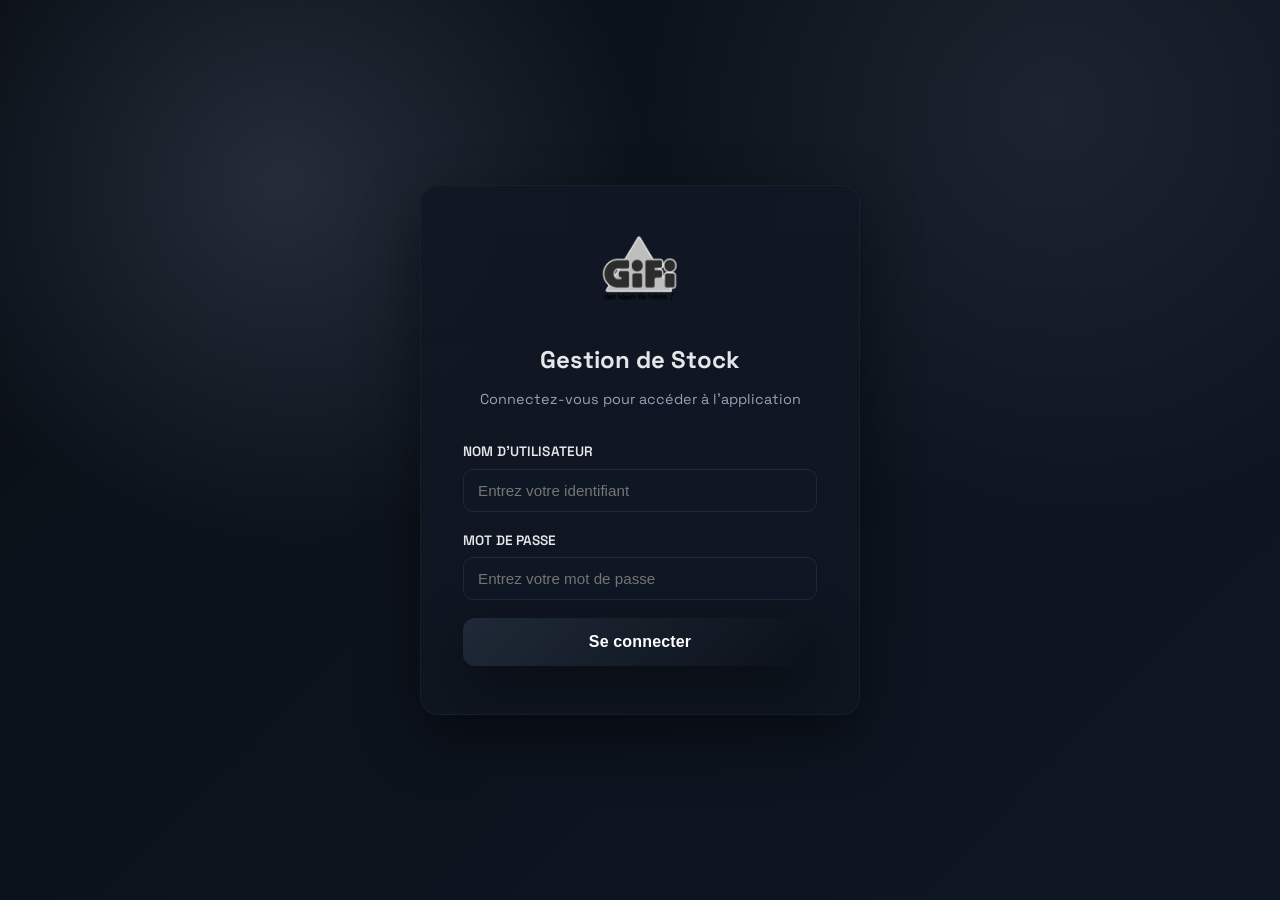
<file: APP_GIFI_FORM/frontend/consultation.html>
<!DOCTYPE html>
<html lang="fr">
<head>
    <meta charset="UTF-8">
    <meta name="viewport" content="width=device-width, initial-scale=1.0">
    <title>Consultation des saisies - GIFI Stock</title>
    <link rel="stylesheet" href="style.css?v=4">
</head>
<body>
    <div class="app-container">
        <!-- Header -->
        <header class="header">
            <div class="header-left">
                <img src="GIFI.png" alt="GIFI Logo" class="logo">
                <span class="header-title">Gestion de Stock</span>
            </div>
            <div class="header-right">
                <div class="user-info">
                    <div class="user-icon" id="user-icon">U</div>
                    <div>
                        <div class="username" id="username-display">Utilisateur</div>
                        <div class="role" id="role-display">Utilisateur</div>
                    </div>
                </div>
                <button class="logout-btn" onclick="logout()">Déconnexion</button>
            </div>
        </header>

        <!-- Page Header -->
        <div class="page-header">
            <h1>Consultation des saisies</h1>
            <p>Visualiser et modifier les entrées et sorties de stock</p>
        </div>

        <!-- Main Content -->
        <main class="main-content">
            <div class="container">
                <div class="nav-buttons">
                    <a href="index.html" class="nav-btn back">
                        ← Retour à l'accueil
                    </a>
                </div>

                <div class="tabs">
                    <button class="tab-btn active" data-tab="input">Entrées de Stock</button>
                    <button class="tab-btn" data-tab="output">Sorties de Stock</button>
                </div>

                <div id="input-tab" class="tab-content active">
                    <div id="input-alert"></div>
                    <div class="table-container">
                        <table id="input-table">
                            <thead>
                                <tr>
                                    <th>ID</th>
                                    <th>S/N</th>
                                    <th>Statut</th>
                                    <th>Date Création</th>
                                    <th>Date Modification</th>
                                    <th>Actions</th>
                                </tr>
                            </thead>
                            <tbody id="input-body">
                                <tr>
                                    <td colspan="8">
                                        <div class="loading">
                                            <div class="spinner"></div>
                                        </div>
                                    </td>
                                </tr>
                            </tbody>
                        </table>
                    </div>
                </div>

                <div id="output-tab" class="tab-content">
                    <div id="output-alert"></div>
                    <div class="table-container">
                        <table id="output-table">
                            <thead>
                                <tr>
                                    <th>ID</th>
                                    <th>S/N</th>
                                    <th>Statut</th>
                                    <th>Date Création</th>
                                    <th>Date Modification</th>
                                    <th>Actions</th>
                                </tr>
                            </thead>
                            <tbody id="output-body">
                                <tr>
                                    <td colspan="8">
                                        <div class="loading">
                                            <div class="spinner"></div>
                                        </div>
                                    </td>
                                </tr>
                            </tbody>
                        </table>
                    </div>
                </div>
            </div>
        </main>
    </div>

    <!-- Modal de modification -->
    <div id="edit-modal" class="modal">
        <div class="modal-content">
            <div class="modal-header">
                <h3>Modifier l'entrée</h3>
                <button class="close-btn" onclick="closeModal()">&times;</button>
            </div>
            
            <div id="modal-alert"></div>

            <form id="edit-form">
                <input type="hidden" id="edit-id">
                <input type="hidden" id="edit-type">
                
                <div class="form-group">
                    <label for="edit-sn">S/N (Numéro de série)</label>
                    <input type="text" id="edit-sn" class="readonly" readonly disabled>
                    <small style="color: #666; font-size: 0.8rem;">Le numéro de série ne peut pas être modifié</small>
                </div>

                <div class="form-group autocomplete">
                    <label for="edit-article-input">Article *</label>
                    <input type="text" id="edit-article-input" autocomplete="off" placeholder="Rechercher un article">
                    <div class="autocomplete-options" id="edit-article-options"></div>
                    <input type="hidden" id="edit-article-hidden" required>
                </div>

                <div class="form-group">
                    <label for="edit-etat">État *</label>
                    <select id="edit-etat" required>
                        <option value="">Sélectionner un état</option>
                        <option value="PRET A L EMPLOI">PRET A L EMPLOI</option>
                        <option value="FONCTIONNEL">FONCTIONNEL</option>
                        <option value="NON FONCTIONNEL">NON FONCTIONNEL</option>
                        <option value="A TESTER">A TESTER</option>
                        <option value="EN COURS DE SAV">EN COURS DE SAV</option>
                        <option value="DEEE">DEEE</option>
                    </select>
                </div>

                <div class="form-group">
                    <label for="edit-nom-prenom">Nom Prénom</label>
                    <input type="text" id="edit-nom-prenom" placeholder="Nom et prénom">
                </div>

                <div class="form-group">
                    <label for="edit-ticket-bmc">Ticket BMC</label>
                    <input type="text" id="edit-ticket-bmc" placeholder="Numéro de ticket BMC">
                </div>

                <div class="form-group">
                    <label for="edit-notes">Notes</label>
                    <textarea id="edit-notes" rows="3" placeholder="Notes complémentaires"></textarea>
                </div>

                <div class="form-group">
                    <label for="edit-cause-installation">Cause installation de matériel (sortie)</label>
                    <select id="edit-cause-installation">
                        <option value="">Sélectionner une cause</option>
                        <option value="Entrée salarié">Entrée salarié</option>
                        <option value="Remplacement matériel suite à une panne">Remplacement matériel suite à une panne</option>
                        <option value="Nouveau matériel">Nouveau matériel</option>
                        <option value="Remplacement matériel">Remplacement matériel</option>
                    </select>
                </div>

                <div class="form-group">
                    <label for="edit-produits-installes">Produits installés (sortie)</label>
                    <div class="multi-select" id="edit-produits-installes-select">
                        <button type="button">Sélectionner des produits</button>
                        <div class="options"></div>
                    </div>
                    <input type="hidden" id="edit-produits-installes">
                </div>

                <div class="form-group">
                    <label for="edit-cause-recuperation">Cause récupération de matériel (entrée)</label>
                    <select id="edit-cause-recuperation">
                        <option value="">Sélectionner une cause</option>
                        <option value="Sortie salarié">Sortie salarié</option>
                        <option value="Remplacement matériel suite à une panne">Remplacement matériel suite à une panne</option>
                        <option value="Commande">Commande</option>
                    </select>
                </div>

                <div class="form-group">
                    <label for="edit-produits-recuperes">Produits récupérés (entrée)</label>
                    <div class="multi-select" id="edit-produits-recuperes-select">
                        <button type="button">Sélectionner des produits</button>
                        <div class="options"></div>
                    </div>
                    <input type="hidden" id="edit-produits-recuperes">
                </div>

                <button type="submit" class="submit-btn">
                    Enregistrer les modifications
                </button>
            </form>
        </div>
    </div>

    <script>
        // Vérifier l'authentification
        const token = localStorage.getItem('token');
        const user = JSON.parse(localStorage.getItem('user') || '{}');

        if (!token) {
            window.location.href = 'login.html';
        }

        // Afficher les infos utilisateur
        if (user.username) {
        document.getElementById('username-display').textContent = user.username;
        document.getElementById('user-icon').textContent = user.username.charAt(0).toUpperCase();
        document.getElementById('role-display').textContent = user.role === 'admin' ? 'Administrateur' : 'Utilisateur';
    }

    let articlesCache = [];
    let editArticleList = [];
    const produitsOptions = [
        "Ordinateur portable",
        "Ordinateur fixe",
        "Clavier",
        "Souris",
        "Ecran",
        "Ecran X2",
        "Station d'accueil",
        "Casque sans fil",
        "Autre (merci de préciser en notes)"
    ];

    async function loadArticles() {
        try {
            const response = await fetch('/api/articles', {
                headers: { 'Authorization': `Bearer ${token}` }
            });
            if (response.status === 401) {
                logout();
                return;
            }
            articlesCache = await response.json();
            editArticleList = articlesCache;
            renderEditArticleOptions(editArticleList);
        } catch (e) {
            console.error('Erreur chargement articles', e);
        }
    }

    const editArticleInput = document.getElementById('edit-article-input');
    const editArticleHidden = document.getElementById('edit-article-hidden');
    const editArticleOptions = document.getElementById('edit-article-options');

    function renderEditArticleOptions(list) {
        editArticleOptions.innerHTML = '';
        list.forEach(item => {
            const div = document.createElement('div');
            div.className = 'autocomplete-option';
            div.textContent = item.name;
            div.addEventListener('click', () => {
                editArticleInput.value = item.name;
                editArticleHidden.value = item.name;
                editArticleOptions.classList.remove('visible');
            });
            editArticleOptions.appendChild(div);
        });
    }

    editArticleInput.addEventListener('input', () => {
        const q = (editArticleInput.value || '').toLowerCase();
        const filtered = editArticleList.filter(a => a.name.toLowerCase().includes(q));
        renderEditArticleOptions(filtered);
        editArticleOptions.classList.toggle('visible', filtered.length > 0);
        editArticleHidden.value = '';
    });

    editArticleInput.addEventListener('focus', () => {
        const q = (editArticleInput.value || '').toLowerCase();
        const filtered = editArticleList.filter(a => a.name.toLowerCase().includes(q));
        renderEditArticleOptions(filtered);
        editArticleOptions.classList.toggle('visible', filtered.length > 0);
    });

    document.addEventListener('click', (e) => {
        const container = editArticleInput.parentElement;
        if (!container.contains(e.target)) {
            editArticleOptions.classList.remove('visible');
        }
    });

    function setupMultiSelect(containerId, hiddenId, toggleText) {
        const container = document.getElementById(containerId);
        const hidden = document.getElementById(hiddenId);
        const optionsContainer = container.querySelector('.options');
        const toggleBtn = container.querySelector('button');
        const selected = new Set();

        optionsContainer.innerHTML = '';
        produitsOptions.forEach(opt => {
            const row = document.createElement('div');
            row.className = 'option-item';
            const label = document.createElement('span');
            label.textContent = opt;
            row.appendChild(label);
            row.addEventListener('click', () => {
                if (selected.has(opt)) {
                    selected.delete(opt);
                    row.classList.remove('selected');
                } else {
                    selected.add(opt);
                    row.classList.add('selected');
                }
                updateHidden();
            });
            optionsContainer.appendChild(row);
        });

        function updateHidden() {
            const values = Array.from(selected);
            hidden.value = values.join(', ');
            toggleBtn.textContent = values.length ? `${values.length} sélectionné(s)` : toggleText;
        }

        toggleBtn.addEventListener('click', () => {
            container.classList.toggle('open');
        });

        document.addEventListener('click', (e) => {
            if (!container.contains(e.target)) {
                container.classList.remove('open');
            }
        });

        return {
            setValues(values) {
                selected.clear();
                values.forEach(v => {
                    if (produitsOptions.includes(v)) selected.add(v);
                });
                Array.from(optionsContainer.querySelectorAll('.option-item')).forEach(row => {
                    const val = row.querySelector('span').textContent;
                    row.classList.toggle('selected', selected.has(val));
                });
                updateHidden();
            },
            getValue() {
                return hidden.value;
            },
            updateHidden
        };
    }

    const multiInstalles = setupMultiSelect('edit-produits-installes-select', 'edit-produits-installes', 'Sélectionner des produits');
    const multiRecuperes = setupMultiSelect('edit-produits-recuperes-select', 'edit-produits-recuperes', 'Sélectionner des produits');

        function logout() {
            localStorage.removeItem('token');
            localStorage.removeItem('user');
            window.location.href = 'login.html';
        }

        // Gestion des onglets
        document.querySelectorAll('.tab-btn').forEach(btn => {
            btn.addEventListener('click', function() {
                document.querySelectorAll('.tab-btn').forEach(b => b.classList.remove('active'));
                document.querySelectorAll('.tab-content').forEach(c => c.classList.remove('active'));
                
                this.classList.add('active');
                const tabId = this.dataset.tab + '-tab';
                document.getElementById(tabId).classList.add('active');
            });
        });

    // Charger les données au démarrage
    document.addEventListener('DOMContentLoaded', function() {
        loadStockData('input');
        loadStockData('output');
        loadArticles();
    });

        // Fonction pour charger les données de stock
        async function loadStockData(type) {
            const tbody = document.getElementById(type + '-body');
            const display = (value) => value ? escapeHtml(value) : '-';
            
            try {
                const response = await fetch(`/api/stock?type_stock=${type}`, {
                    headers: {
                        'Authorization': `Bearer ${token}`
                    }
                });

                if (response.status === 401) {
                    logout();
                    return;
                }

                const data = await response.json();

                if (data.length === 0) {
                    tbody.innerHTML = `
                        <tr>
                            <td colspan="8">
                                <div class="empty-state">
                                    <p>Aucune donnée disponible</p>
                                </div>
                            </td>
                        </tr>
                    `;
                    return;
                }

                tbody.innerHTML = data.map(stock => {
                    const isIntegrated = stock.tag_integration !== 'x';
                    const tagClass = isIntegrated ? 'integrated' : 'pending';
                    const tagText = isIntegrated ? 'Intégré' : 'En attente';
                    
                    const deleteButton = isIntegrated 
                        ? `<button class="action-btn disabled" disabled title="Cette donnée est déjà intégrée">Supprimer</button>`
                        : `<button class="action-btn delete" onclick="deleteStock(${stock.id}, '${type}')">Supprimer</button>`;

                    return `
                        <tr>
                            <td>${stock.id}</td>
                            <td>${escapeHtml(stock.sn)}</td>
                            <td><span class="tag ${tagClass}">${tagText}</span></td>
                            <td>${formatDate(stock.created_at)}</td>
                            <td>${formatDate(stock.updated_at)}</td>
                            <td>
                                <button class="action-btn edit" onclick="openEditModal(${stock.id})">Modifier</button>
                                ${deleteButton}
                            </td>
                        </tr>
                    `;
                }).join('');

            } catch (error) {
                tbody.innerHTML = `
                    <tr>
                        <td colspan="8">
                            <div class="alert error">Erreur lors du chargement des données</div>
                        </td>
                    </tr>
                `;
                console.error('Error:', error);
            }
        }

        // Fonction pour ouvrir le modal de modification
        async function openEditModal(id) {
            try {
                const response = await fetch(`/api/stock/${id}`, {
                    headers: {
                        'Authorization': `Bearer ${token}`
                    }
                });
                const stock = await response.json();

                if (response.status === 401) {
                    logout();
                    return;
                }

                if (response.ok) {
                    document.getElementById('edit-id').value = stock.id;
                    document.getElementById('edit-type').value = stock.type_stock;
                    document.getElementById('edit-sn').value = stock.sn;
                    editArticleInput.value = stock.article;
                    editArticleHidden.value = stock.article;
                    document.getElementById('edit-etat').value = stock.etat;
                    document.getElementById('edit-nom-prenom').value = stock.nom_prenom || '';
                    document.getElementById('edit-ticket-bmc').value = stock.ticket_bmc || '';
                    document.getElementById('edit-notes').value = stock.notes || '';
                    document.getElementById('edit-cause-installation').value = stock.cause_installation_materiel || '';
                    const instValues = (stock.produits_installes || '').split(',').map(v => v.trim()).filter(Boolean);
                    multiInstalles.setValues(instValues);
                    document.getElementById('edit-cause-recuperation').value = stock.cause_recuperation_materiel || '';
                    const recValues = (stock.produits_recuperes || '').split(',').map(v => v.trim()).filter(Boolean);
                    multiRecuperes.setValues(recValues);
                    document.getElementById('modal-alert').innerHTML = '';
                    document.getElementById('edit-modal').classList.add('active');
                } else {
                    alert('Erreur: ' + stock.error);
                }
            } catch (error) {
                alert('Erreur de connexion au serveur');
                console.error('Error:', error);
            }
        }

        // Fonction pour fermer le modal
        function closeModal() {
            document.getElementById('edit-modal').classList.remove('active');
        }

        // Fermer le modal en cliquant en dehors
        document.getElementById('edit-modal').addEventListener('click', function(e) {
            if (e.target === this) {
                closeModal();
            }
        });

        // Soumission du formulaire de modification
        document.getElementById('edit-form').addEventListener('submit', async function(e) {
            e.preventDefault();
            
            const id = document.getElementById('edit-id').value;
            const modalAlert = document.getElementById('modal-alert');
            const submitBtn = document.querySelector('#edit-form .submit-btn');
            modalAlert.innerHTML = '';

            if (!editArticleHidden.value) {
                modalAlert.innerHTML = '<div class="alert error">Veuillez choisir un article dans la liste.</div>';
                return;
            }
            
            const formData = {
                article: editArticleHidden.value,
                etat: document.getElementById('edit-etat').value,
                nom_prenom: document.getElementById('edit-nom-prenom').value,
                ticket_bmc: document.getElementById('edit-ticket-bmc').value,
                notes: document.getElementById('edit-notes').value,
                cause_installation_materiel: document.getElementById('edit-cause-installation').value,
                produits_installes: multiInstalles.getValue(),
                cause_recuperation_materiel: document.getElementById('edit-cause-recuperation').value,
                produits_recuperes: multiRecuperes.getValue()
            };

            try {
                modalAlert.innerHTML = '<div class="loading"><div class="spinner"></div></div>';
                submitBtn.disabled = true;
                const response = await fetch(`/api/stock/${id}`, {
                    method: 'PUT',
                    headers: {
                        'Content-Type': 'application/json',
                        'Authorization': `Bearer ${token}`
                    },
                    body: JSON.stringify(formData)
                });

                if (response.status === 401) {
                    logout();
                    return;
                }

                const data = await response.json();

                if (response.ok) {
                    modalAlert.innerHTML = '<div class="alert success">Modification enregistrée !</div>';
                    
                    setTimeout(() => {
                        closeModal();
                        loadStockData('input');
                        loadStockData('output');
                    }, 1000);
                } else {
                    modalAlert.innerHTML = `<div class="alert error">Erreur: ${data.error}</div>`;
                }
            } catch (error) {
                modalAlert.innerHTML = '<div class="alert error">Erreur de connexion au serveur</div>';
                console.error('Error:', error);
            } finally {
                submitBtn.disabled = false;
            }
        });

        // Fonction pour supprimer une entrée
        async function deleteStock(id, type) {
            if (!confirm('Êtes-vous sûr de vouloir supprimer cette entrée ?')) {
                return;
            }

            const alertContainer = document.getElementById(type + '-alert');

            try {
                alertContainer.innerHTML = '<div class="loading"><div class="spinner"></div></div>';
                const response = await fetch(`/api/stock/${id}`, {
                    method: 'DELETE',
                    headers: {
                        'Authorization': `Bearer ${token}`
                    }
                });

                if (response.status === 401) {
                    logout();
                    return;
                }

                const data = await response.json();

                if (response.ok) {
                    alertContainer.innerHTML = '<div class="alert success">Entrée supprimée avec succès !</div>';
                    loadStockData(type);
                    
                    setTimeout(() => {
                        alertContainer.innerHTML = '';
                    }, 3000);
                } else {
                    alertContainer.innerHTML = `<div class="alert error">Erreur: ${data.error}</div>`;
                }
            } catch (error) {
                alertContainer.innerHTML = '<div class="alert error">Erreur de connexion au serveur</div>';
                console.error('Error:', error);
            }
        }

        // Fonction utilitaire pour formater les dates
        function formatDate(dateString) {
            if (!dateString) return '-';
            const date = new Date(dateString);
            date.setHours(date.getHours() + 1); // corrige le décalage d'une heure
            return date.toLocaleString('fr-FR', {
                day: '2-digit',
                month: '2-digit',
                year: 'numeric',
                hour: '2-digit',
                minute: '2-digit'
            });
        }

        // Fonction utilitaire pour échapper le HTML
        function escapeHtml(text) {
            const div = document.createElement('div');
            div.textContent = text;
            return div.innerHTML;
        }
    </script>
</body>
</html>
</file>
<file: APP_GIFI_FORM/frontend/style.css>
@import url('https://fonts.googleapis.com/css2?family=Space+Grotesk:wght@400;500;600;700&display=swap');

* {
    margin: 0;
    padding: 0;
    box-sizing: border-box;
}

:root {
    --primary-color: #e5e7eb;
    --primary-light: #9ca3af;
    --accent-color: #9ca3af;
    --accent-hover: #cbd5e1;
    --success-color: #34d399;
    --success-hover: #10b981;
    --danger-color: #f87171;
    --danger-hover: #ef4444;
    --warning-color: #fbbf24;
    --background-color: #0b111a;
    --card-color: #111827;
    --text-color: #e5e7eb;
    --text-light: #94a3b8;
    --border-color: #1f2937;
    --shadow: 0 24px 60px rgba(0, 0, 0, 0.45);
    --shadow-hover: 0 28px 70px rgba(0, 0, 0, 0.55);
    --gradient: linear-gradient(135deg, #1f2937 0%, #0b111a 100%);
    --body-bg: radial-gradient(circle at 18% 22%, rgba(148, 163, 184, 0.18), transparent 30%),
        radial-gradient(circle at 78% 10%, rgba(100, 116, 139, 0.16), transparent 28%),
        linear-gradient(180deg, #0b0f16 0%, #0e1621 50%, #0b1018 100%);
    --header-bg: linear-gradient(120deg, #0d121c 0%, #0c1018 60%, #0b0f16 100%);
    --header-border: rgba(255, 255, 255, 0.06);
    --header-title-color: #f8fafc;
    --header-text-color: #e2e8f0;
    --user-info-bg: rgba(255, 255, 255, 0.05);
    --user-info-border: rgba(255, 255, 255, 0.08);
    --user-icon-bg: rgba(255, 255, 255, 0.12);
    --logout-bg: rgba(255, 255, 255, 0.08);
    --logout-border: rgba(255, 255, 255, 0.18);
    --logout-hover-bg: rgba(255, 255, 255, 0.16);
    --logout-hover-border: rgba(255, 255, 255, 0.35);
    --page-header-bg: linear-gradient(135deg, rgba(26, 33, 45, 0.95), rgba(18, 24, 35, 0.92));
    --page-header-border: rgba(71, 85, 105, 0.5);
    --page-header-title: #e2e8f0;
    --page-header-text: #cbd5e1;
    --page-header-glow: radial-gradient(circle, rgba(100, 116, 139, 0.28), transparent 55%);
    --card-bg: linear-gradient(180deg, rgba(17, 23, 36, 0.96) 0%, rgba(15, 20, 30, 0.98) 100%);
    --card-border: rgba(255, 255, 255, 0.04);
    --input-bg: #0f1724;
    --input-border: #1f2937;
    --input-focus-shadow: 0 12px 30px rgba(0, 0, 0, 0.35);
    --dropdown-bg: #111827;
    --dropdown-border: #1f2937;
    --dropdown-hover-bg: rgba(255, 255, 255, 0.04);
    --tab-bg: linear-gradient(180deg, #161d28 0%, #121924 100%);
    --table-bg: #0f1622;
    --table-head-bg: linear-gradient(180deg, #1b2431 0%, #151c28 100%);
    --table-border: #1f2937;
    --table-row-hover: rgba(255, 255, 255, 0.03);
    --modal-overlay: rgba(3, 7, 18, 0.55);
    --modal-content-bg: linear-gradient(180deg, #111827 0%, #0f1724 100%);
    --login-bg: radial-gradient(circle at 22% 20%, rgba(100, 116, 139, 0.28), transparent 30%),
        radial-gradient(circle at 82% 12%, rgba(75, 85, 99, 0.25), transparent 32%),
        linear-gradient(135deg, #0a0f16 0%, #0f1724 100%);
    --login-box-bg: linear-gradient(180deg, rgba(17, 23, 36, 0.96) 0%, rgba(15, 22, 33, 0.94) 100%);
    --dashboard-card-bg: linear-gradient(180deg, rgba(18, 25, 35, 0.95) 0%, rgba(14, 20, 30, 0.95) 100%);
    --dashboard-card-border: rgba(255, 255, 255, 0.04);
    --dashboard-card-hover-border: rgba(148, 163, 184, 0.5);
    --dashboard-icon-bg: #e5e7eb;
    --dashboard-icon-text: #0b111a;
    --alert-success-bg: rgba(16, 185, 129, 0.15);
    --alert-success-text: #bbf7d0;
    --alert-success-border: rgba(34, 197, 94, 0.35);
    --alert-error-bg: rgba(248, 113, 113, 0.18);
    --alert-error-text: #fecdd3;
    --alert-error-border: rgba(239, 68, 68, 0.4);
    --alert-warning-bg: rgba(251, 191, 36, 0.18);
    --alert-warning-text: #fef3c7;
    --alert-warning-border: rgba(251, 191, 36, 0.35);
}

body {
    font-family: 'Space Grotesk', 'Segoe UI', Tahoma, Geneva, Verdana, sans-serif;
    background: var(--body-bg);
    background-color: var(--background-color);
    min-height: 100vh;
    color: var(--text-color);
    line-height: 1.6;
}

/* Layout */
.app-container {
    min-height: 100vh;
    display: flex;
    flex-direction: column;
}

.container {
    max-width: 1200px;
    width: 100%;
    margin: 0 auto;
    padding: 0 24px;
    color: var(--text-color);
}

/* Header */
.header {
    background: var(--header-bg);
    padding: 18px 32px;
    display: flex;
    justify-content: space-between;
    align-items: center;
    box-shadow: 0 14px 30px rgba(0, 0, 0, 0.22);
    border-bottom: 1px solid var(--header-border);
}

.header-left {
    display: flex;
    align-items: center;
    gap: 15px;
}

.logo {
    height: 45px;
    width: auto;
    filter: grayscale(100%) brightness(0.9) drop-shadow(0 4px 10px rgba(0, 0, 0, 0.12));
}

.header-title {
    color: var(--header-title-color);
    font-size: 1.5rem;
    font-weight: 700;
    letter-spacing: -0.01em;
}

.header-right {
    display: flex;
    align-items: center;
    gap: 20px;
}

.user-info {
    display: flex;
    align-items: center;
    gap: 10px;
    color: var(--header-text-color);
    font-size: 0.9rem;
    padding: 8px 12px;
    background: var(--user-info-bg);
    border-radius: 10px;
    border: 1px solid var(--user-info-border);
}

.user-info .user-icon {
    width: 32px;
    height: 32px;
    background: var(--user-icon-bg);
    border-radius: 50%;
    display: flex;
    align-items: center;
    justify-content: center;
    font-weight: 600;
    color: var(--header-title-color);
}

.user-info .username {
    font-weight: 500;
}

.user-info .role {
    font-size: 0.75rem;
    opacity: 0.8;
    text-transform: uppercase;
}

.logout-btn {
    background: var(--logout-bg);
    border: 1px solid var(--logout-border);
    color: var(--header-title-color);
    padding: 8px 16px;
    border-radius: 10px;
    cursor: pointer;
    font-size: 0.9rem;
    transition: all 0.2s ease;
    backdrop-filter: blur(6px);
}

.logout-btn:hover {
    background: var(--logout-hover-bg);
    border-color: var(--logout-hover-border);
}


/* Page Header */
.page-header {
    position: relative;
    background: var(--page-header-bg);
    padding: 32px;
    margin: 26px auto 10px;
    border-radius: 18px;
    max-width: 1200px;
    overflow: hidden;
    border: 1px solid var(--page-header-border);
    box-shadow: var(--shadow);
}

.page-header::after {
    content: '';
    position: absolute;
    top: -40px;
    right: -60px;
    width: 220px;
    height: 220px;
    background: var(--page-header-glow);
    transform: rotate(20deg);
}

.page-header h1 {
    font-size: 1.95rem;
    color: var(--page-header-title);
    margin-bottom: 6px;
    font-weight: 700;
    letter-spacing: -0.01em;
}

.page-header p {
    color: var(--page-header-text);
    font-size: 1rem;
}

/* Navigation */
.nav-buttons {
    display: flex;
    justify-content: flex-start;
    gap: 15px;
    flex-wrap: wrap;
    margin: 6px 0 24px;
}

.nav-btn {
    padding: 12px 22px;
    font-size: 0.95rem;
    border: 1px solid var(--border-color);
    border-radius: 12px;
    cursor: pointer;
    transition: all 0.2s ease;
    text-decoration: none;
    display: inline-flex;
    align-items: center;
    gap: 10px;
    font-weight: 500;
    box-shadow: var(--shadow);
    background: var(--card-color);
    color: var(--text-color);
}

.nav-btn:hover {
    transform: translateY(-2px);
    box-shadow: var(--shadow-hover);
}

.nav-btn.primary {
    background: var(--gradient);
    color: white;
    border: none;
}

.nav-btn.primary:hover {
    background: linear-gradient(135deg, #374151, #111827);
}

.nav-btn.secondary {
    background: linear-gradient(135deg, #ef4444, #dc2626);
    color: white;
    border: none;
}

.nav-btn.secondary:hover {
    background: linear-gradient(135deg, #f87171, #dc2626);
}

.nav-btn.info {
    background: linear-gradient(135deg, #9ca3af, #6b7280);
    color: white;
    border: none;
}

.nav-btn.info:hover {
    background: linear-gradient(135deg, #6b7280, #4b5563);
}

.nav-btn.back {
    background: transparent;
    color: var(--primary-color);
    border-style: dashed;
    border-color: var(--border-color);
}

.nav-btn.back:hover {
    background: rgba(14, 165, 233, 0.08);
}

.nav-btn.admin {
    background: linear-gradient(135deg, #0f172a, #1f2937);
    color: white;
    border: none;
}

.nav-btn.admin:hover {
    background: linear-gradient(135deg, #0b1224, #111827);
}

/* Cards */
.card {
    position: relative;
    background: var(--card-bg);
    border-radius: 16px;
    padding: 30px;
    box-shadow: var(--shadow);
    margin-bottom: 24px;
    border: 1px solid var(--card-border);
    overflow: hidden;
}

.card::before {
    content: '';
    position: absolute;
    top: 0;
    left: 0;
    width: 100%;
    height: 4px;
    background: var(--gradient);
    opacity: 0.5;
}

.card h2 {
    color: var(--text-color);
    margin-bottom: 22px;
    padding-bottom: 14px;
    border-bottom: 2px solid var(--border-color);
    font-size: 1.15rem;
    font-weight: 700;
    letter-spacing: -0.01em;
}

/* Forms */
.form-group {
    margin-bottom: 18px;
}

.form-group label {
    display: block;
    margin-bottom: 6px;
    font-weight: 600;
    color: var(--text-color);
    font-size: 0.85rem;
    letter-spacing: 0.01em;
    text-transform: uppercase;
}

.label-row {
    display: flex;
    align-items: center;
    justify-content: space-between;
    gap: 12px;
    margin-bottom: 6px;
}

.label-row label {
    margin-bottom: 0;
}

.toggle {
    display: inline-flex;
    align-items: center;
    gap: 8px;
    font-size: 0.8rem;
    font-weight: 600;
    color: var(--text-light);
    text-transform: none;
    cursor: pointer;
    user-select: none;
}

.toggle-copy {
    display: flex;
    flex-direction: column;
    gap: 2px;
    line-height: 1.1;
}

.toggle-status {
    font-size: 0.72rem;
    color: var(--text-light);
    font-weight: 500;
    text-transform: none;
}

.toggle input {
    position: absolute;
    opacity: 0;
    pointer-events: none;
}

.toggle-ui {
    width: 40px;
    height: 20px;
    background: #1f2937;
    border: 1px solid var(--border-color);
    border-radius: 999px;
    position: relative;
    transition: background 0.2s ease, border-color 0.2s ease;
}

.toggle-ui::after {
    content: '';
    position: absolute;
    top: 2px;
    left: 2px;
    width: 16px;
    height: 16px;
    border-radius: 50%;
    background: #f8fafc;
    transition: transform 0.2s ease;
    box-shadow: 0 2px 6px rgba(0, 0, 0, 0.2);
}

.toggle input:checked + .toggle-ui {
    background: var(--success-color);
    border-color: var(--success-hover);
}

.toggle input:checked + .toggle-ui::after {
    transform: translateX(20px);
}

.form-group input,
.form-group textarea,
.form-group select {
    width: 100%;
    padding: 12px 14px;
    border: 1px solid var(--input-border);
    border-radius: 10px;
    font-size: 0.95rem;
    transition: all 0.2s ease;
    background: var(--input-bg);
    color: var(--text-color);
}

.form-group input:focus,
.form-group textarea:focus,
.form-group select:focus {
    outline: none;
    border-color: #9ca3af;
    box-shadow: var(--input-focus-shadow);
}

/* Multi-select dropdown */
.multi-select {
    position: relative;
}

.multi-select button {
    width: 100%;
    padding: 12px 14px;
    border: 1px solid var(--input-border);
    border-radius: 10px;
    background: var(--input-bg);
    color: var(--text-color);
    text-align: left;
    cursor: pointer;
}

.multi-select button:focus {
    outline: none;
    border-color: #9ca3af;
    box-shadow: var(--input-focus-shadow);
}

.multi-select .options {
    position: absolute;
    z-index: 10;
    top: 100%;
    left: 0;
    right: 0;
    background: var(--dropdown-bg);
    border: 1px solid var(--dropdown-border);
    border-radius: 10px;
    margin-top: 6px;
    max-height: 220px;
    overflow-y: auto;
    box-shadow: var(--shadow);
    display: none;
}

.multi-select.open .options {
    display: block;
}

.multi-select .option-item {
    padding: 10px 12px;
    display: flex;
    align-items: center;
    gap: 10px;
    cursor: pointer;
    color: var(--text-color);
    border-bottom: 1px solid var(--border-color);
}

.multi-select .option-item:hover {
    background: var(--dropdown-hover-bg);
}

.multi-select .option-item input {
    display: none;
}

.multi-select .option-item.selected {
    background: rgba(148, 163, 184, 0.15);
    color: #f8fafc;
}

.multi-select .option-item.selected::after {
    content: '✓';
    margin-left: auto;
    color: #22c55e;
    font-weight: 700;
}

/* Autocomplete (article) */
.autocomplete {
    position: relative;
}

.autocomplete input[type="text"] {
    width: 100%;
}

.autocomplete-options {
    position: absolute;
    z-index: 12;
    top: 100%;
    left: 0;
    right: 0;
    background: var(--dropdown-bg);
    border: 1px solid var(--dropdown-border);
    border-radius: 10px;
    margin-top: 6px;
    max-height: 240px;
    overflow-y: auto;
    box-shadow: var(--shadow);
    display: none;
}

.autocomplete-options.visible {
    display: block;
}

.autocomplete-option {
    padding: 10px 12px;
    cursor: pointer;
    color: var(--text-color);
    border-bottom: 1px solid var(--border-color);
}

.autocomplete-option:hover {
    background: var(--dropdown-hover-bg);
}

.form-group input:disabled {
    background-color: var(--dropdown-bg);
    cursor: not-allowed;
}

.form-group input.readonly {
    background-color: var(--dropdown-bg);
    cursor: not-allowed;
}

.submit-btn {
    width: 100%;
    padding: 15px;
    background: var(--gradient);
    color: white;
    border: none;
    border-radius: 12px;
    font-size: 1rem;
    font-weight: 600;
    cursor: pointer;
    transition: all 0.2s ease;
    box-shadow: var(--shadow);
    letter-spacing: 0.01em;
}

.submit-btn:hover {
    background: linear-gradient(135deg, #374151, #0f1117);
    transform: translateY(-1px);
    box-shadow: var(--shadow-hover);
}

.submit-btn:disabled {
    background: var(--text-light);
    cursor: not-allowed;
    transform: none;
}

/* Tabs */
.tabs {
    display: flex;
    margin-bottom: 0;
    border-bottom: none;
    padding: 0 4px;
}

.tab-btn {
    flex: 1;
    padding: 16px 24px;
    border: none;
    background: var(--tab-bg);
    cursor: pointer;
    font-size: 0.95rem;
    font-weight: 600;
    transition: all 0.2s ease;
    border-radius: 14px 14px 0 0;
    margin-right: 5px;
    color: var(--text-light);
    border: 1px solid var(--border-color);
    border-bottom: none;
    letter-spacing: 0.01em;
}

.tab-btn:last-child {
    margin-right: 0;
}

.tab-btn.active {
    background: var(--card-color);
    color: var(--primary-color);
    border-bottom: 2px solid var(--card-color);
    margin-bottom: -1px;
    box-shadow: var(--shadow);
}

.tab-btn:hover:not(.active) {
    background: var(--dropdown-hover-bg);
}

.tab-content {
    display: none;
    background: var(--card-color);
    border-radius: 0 0 16px 16px;
    padding: 26px 30px 30px;
    box-shadow: var(--shadow);
    border: 1px solid var(--border-color);
    border-top: none;
}

.tab-content.active {
    display: block;
}

/* Table */
.table-container {
    overflow-x: auto;
    background: var(--table-bg);
    border: 1px solid var(--table-border);
    border-radius: 16px;
    box-shadow: var(--shadow);
    padding: 6px;
}

table {
    width: 100%;
    border-collapse: separate;
    border-spacing: 0;
    margin-top: 8px;
}

th, td {
    padding: 14px 16px;
    text-align: left;
    border-bottom: 1px solid var(--table-border);
    color: var(--text-color);
}

th {
    background: var(--table-head-bg);
    font-weight: 700;
    color: var(--text-color);
    font-size: 0.82rem;
    text-transform: uppercase;
    letter-spacing: 0.7px;
}

tr:hover {
    background: var(--table-row-hover);
    transition: background 0.2s ease;
}

table thead tr:first-child th:first-child {
    border-top-left-radius: 12px;
}

table thead tr:first-child th:last-child {
    border-top-right-radius: 12px;
}

table tbody tr:last-child td:first-child {
    border-bottom-left-radius: 12px;
}

table tbody tr:last-child td:last-child {
    border-bottom-right-radius: 12px;
}

/* Action Buttons */
.action-btn {
    padding: 9px 14px;
    border: none;
    border-radius: 10px;
    cursor: pointer;
    font-size: 0.86rem;
    margin-right: 5px;
    transition: all 0.2s ease;
    font-weight: 600;
    box-shadow: 0 10px 24px rgba(0, 0, 0, 0.08);
}

.action-btn.edit {
    background: linear-gradient(135deg, #9ca3af, #4b5563);
    color: #f9fafb;
}

.action-btn.edit:hover {
    background: #f9bf3b;
}

.action-btn.delete {
    background: linear-gradient(135deg, #ef4444, #dc2626);
    color: white;
}

.action-btn.delete:hover {
    background: var(--danger-hover);
}

.action-btn.disabled {
    background: var(--border-color);
    color: var(--text-light);
    cursor: not-allowed;
}

.action-btn.disabled:hover {
    background: var(--border-color);
}

/* Modal */
.modal {
    display: none;
    position: fixed;
    top: 0;
    left: 0;
    width: 100%;
    height: 100%;
    background: var(--modal-overlay);
    justify-content: center;
    align-items: center;
    z-index: 1000;
    backdrop-filter: blur(4px);
}

.modal.active {
    display: flex;
}

.modal-content {
    background: var(--modal-content-bg);
    padding: 32px;
    border-radius: 18px;
    width: 90%;
    max-width: 520px;
    max-height: 90vh;
    overflow-y: auto;
    box-shadow: 0 22px 60px rgba(0, 0, 0, 0.25);
    border: 1px solid var(--card-border);
}

.modal-header {
    display: flex;
    justify-content: space-between;
    align-items: center;
    margin-bottom: 22px;
    padding-bottom: 14px;
    border-bottom: 1px solid var(--border-color);
}

.modal-header h3 {
    color: var(--text-color);
    font-size: 1.2rem;
    font-weight: 700;
}

.close-btn {
    background: none;
    border: none;
    font-size: 1.5rem;
    cursor: pointer;
    color: var(--text-light);
    transition: color 0.2s ease;
}

.close-btn:hover {
    color: var(--text-color);
}

/* Alerts */
.alert {
    padding: 15px 20px;
    border-radius: 8px;
    margin-bottom: 20px;
    font-weight: 500;
    font-size: 0.9rem;
    border-left: 4px solid transparent;
    box-shadow: 0 8px 22px rgba(0, 0, 0, 0.08);
}

.alert.success {
    background: var(--alert-success-bg);
    color: var(--alert-success-text);
    border: 1px solid var(--alert-success-border);
    border-left-color: var(--success-color);
}

.alert.error {
    background: var(--alert-error-bg);
    color: var(--alert-error-text);
    border: 1px solid var(--alert-error-border);
    border-left-color: var(--danger-color);
}

.alert.warning {
    background: var(--alert-warning-bg);
    color: var(--alert-warning-text);
    border: 1px solid var(--alert-warning-border);
    border-left-color: var(--warning-color);
}

/* Tags */
.tag {
    display: inline-block;
    padding: 6px 12px;
    border-radius: 999px;
    font-size: 0.78rem;
    font-weight: 700;
    letter-spacing: 0.02em;
}

.tag.pending {
    background: #fff7ed;
    color: #c2410c;
}

.tag.integrated {
    background: #d1fae5;
    color: #15803d;
}

.tag.admin {
    background: var(--primary-color);
    color: white;
}

.tag.user {
    background: var(--accent-color);
    color: white;
}

/* Login Page */
.login-container {
    min-height: 100vh;
    display: flex;
    align-items: center;
    justify-content: center;
    background: var(--login-bg);
    padding: 20px;
    position: relative;
    overflow: hidden;
}

.login-box {
    background: var(--login-box-bg);
    padding: 48px 42px;
    border-radius: 18px;
    box-shadow: var(--shadow);
    width: 100%;
    max-width: 440px;
    border: 1px solid var(--card-border);
    backdrop-filter: blur(10px);
}

.login-logo {
    text-align: center;
    margin-bottom: 30px;
}

.login-logo img {
    height: 70px;
    width: auto;
    filter: grayscale(100%) brightness(0.9);
}

.login-title {
    text-align: center;
    margin-bottom: 30px;
}

.login-title h1 {
    font-size: 1.5rem;
    color: var(--text-color);
    margin-bottom: 8px;
}

.login-title p {
    color: var(--text-light);
    font-size: 0.9rem;
}

/* Dashboard Grid */
.dashboard-grid {
    display: grid;
    grid-template-columns: repeat(auto-fit, minmax(280px, 1fr));
    gap: 22px;
    margin-top: 30px;
}

.dashboard-card {
    background: var(--dashboard-card-bg);
    border-radius: 18px;
    padding: 26px 24px;
    box-shadow: var(--shadow);
    border: 1px solid var(--dashboard-card-border);
    text-decoration: none;
    color: var(--text-color);
    transition: all 0.2s ease;
    display: flex;
    flex-direction: column;
    align-items: flex-start;
    text-align: left;
}

.dashboard-card:hover {
    transform: translateY(-3px);
    box-shadow: var(--shadow-hover);
    border-color: var(--dashboard-card-hover-border);
}

.dashboard-card .icon {
    width: 62px;
    height: 62px;
    border-radius: 14px;
    display: flex;
    align-items: center;
    justify-content: center;
    font-size: 1rem;
    margin-bottom: 16px;
    box-shadow: 0 12px 30px rgba(0, 0, 0, 0.12);
    font-weight: 700;
    letter-spacing: 0.05em;
}

.dashboard-card .icon.green,
.dashboard-card .icon.red,
.dashboard-card .icon.blue,
.dashboard-card .icon.dark {
    background: var(--dashboard-icon-bg);
    color: var(--dashboard-icon-text);
}

.dashboard-card h3 {
    font-size: 1.1rem;
    margin-bottom: 8px;
    font-weight: 600;
}

.dashboard-card p {
    color: var(--text-light);
    font-size: 0.85rem;
}

/* Main Content */
.main-content {
    flex: 1;
    padding: 26px 0 40px;
}

/* Responsive */
@media (max-width: 768px) {
    .header {
        padding: 15px 20px;
        flex-wrap: wrap;
        gap: 15px;
    }
    
    .header-title {
        font-size: 1.1rem;
    }
    
    .page-header {
        padding: 20px;
        margin: 18px 16px 10px;
        border-radius: 14px;
    }
    
    .page-header h1 {
        font-size: 1.4rem;
    }
    
    .nav-buttons {
        flex-direction: column;
        align-items: center;
    }
    
    .nav-btn {
        width: 100%;
        max-width: 300px;
        justify-content: center;
    }
    
    .tabs {
        flex-direction: column;
    }
    
    .tab-btn {
        border-radius: 0;
        margin-right: 0;
    }
    
    .tab-btn:first-child {
        border-radius: 10px 10px 0 0;
    }
    
    .tab-content {
        padding: 22px;
    }
    
    table {
        font-size: 0.85rem;
    }
    
    th, td {
        padding: 10px 12px;
    }
    
    .main-content {
        padding: 18px 0 26px;
    }
    
    .container {
        padding: 0 16px;
    }
    
    .login-box {
        padding: 36px 26px;
    }
    
    .dashboard-grid {
        grid-template-columns: 1fr;
    }
}

/* Loading Spinner */
.loading {
    display: flex;
    justify-content: center;
    align-items: center;
    padding: 40px;
}

.spinner {
    width: 42px;
    height: 42px;
    border: 4px solid var(--border-color);
    border-top: 4px solid var(--accent-color);
    border-right: 4px solid #9ca3af;
    border-radius: 50%;
    animation: spin 0.9s linear infinite;
}

@keyframes spin {
    0% { transform: rotate(0deg); }
    100% { transform: rotate(360deg); }
}

/* Empty State */
.empty-state {
    text-align: center;
    padding: 50px 20px;
    color: var(--text-light);
}

.empty-state .icon {
    font-size: 3rem;
    margin-bottom: 15px;
    opacity: 0.5;
}

.empty-state p {
    font-size: 1rem;
}

/* Hide admin elements by default */
.admin-only {
    display: none;
}
</file>
